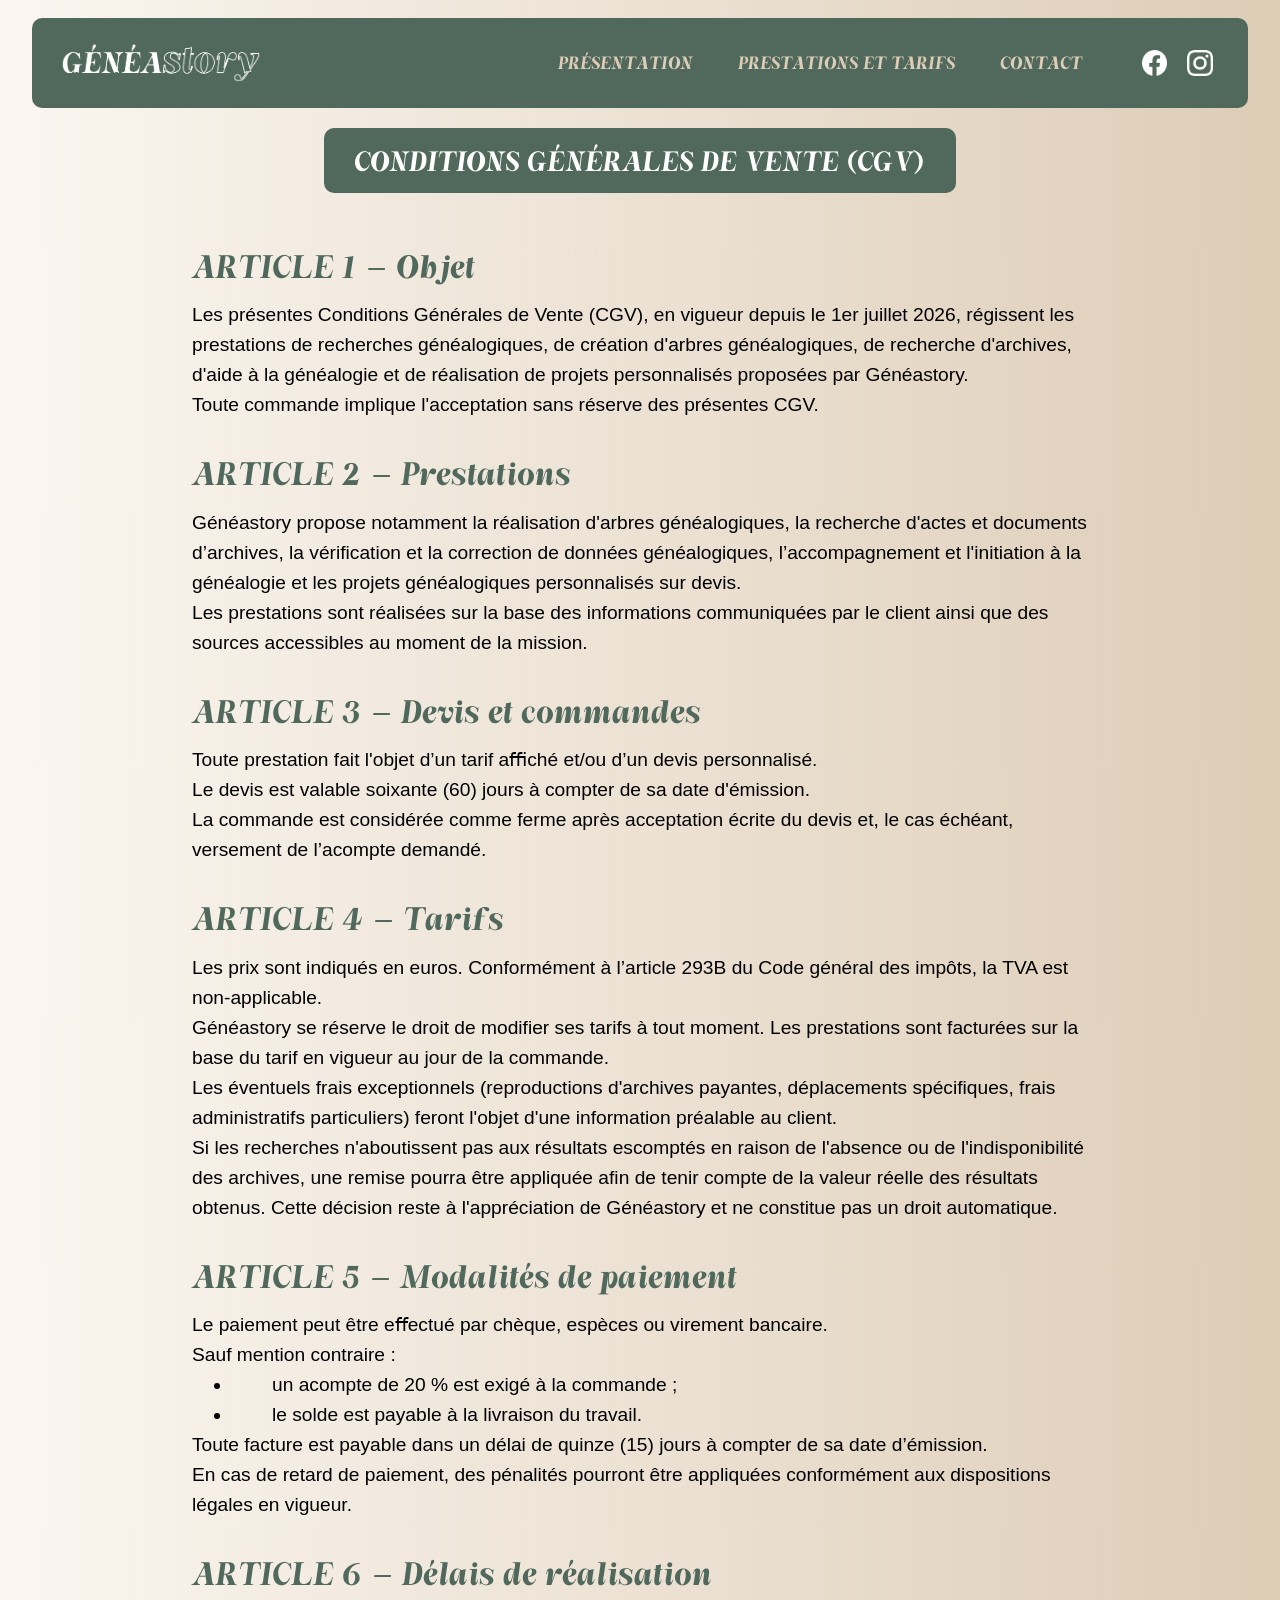
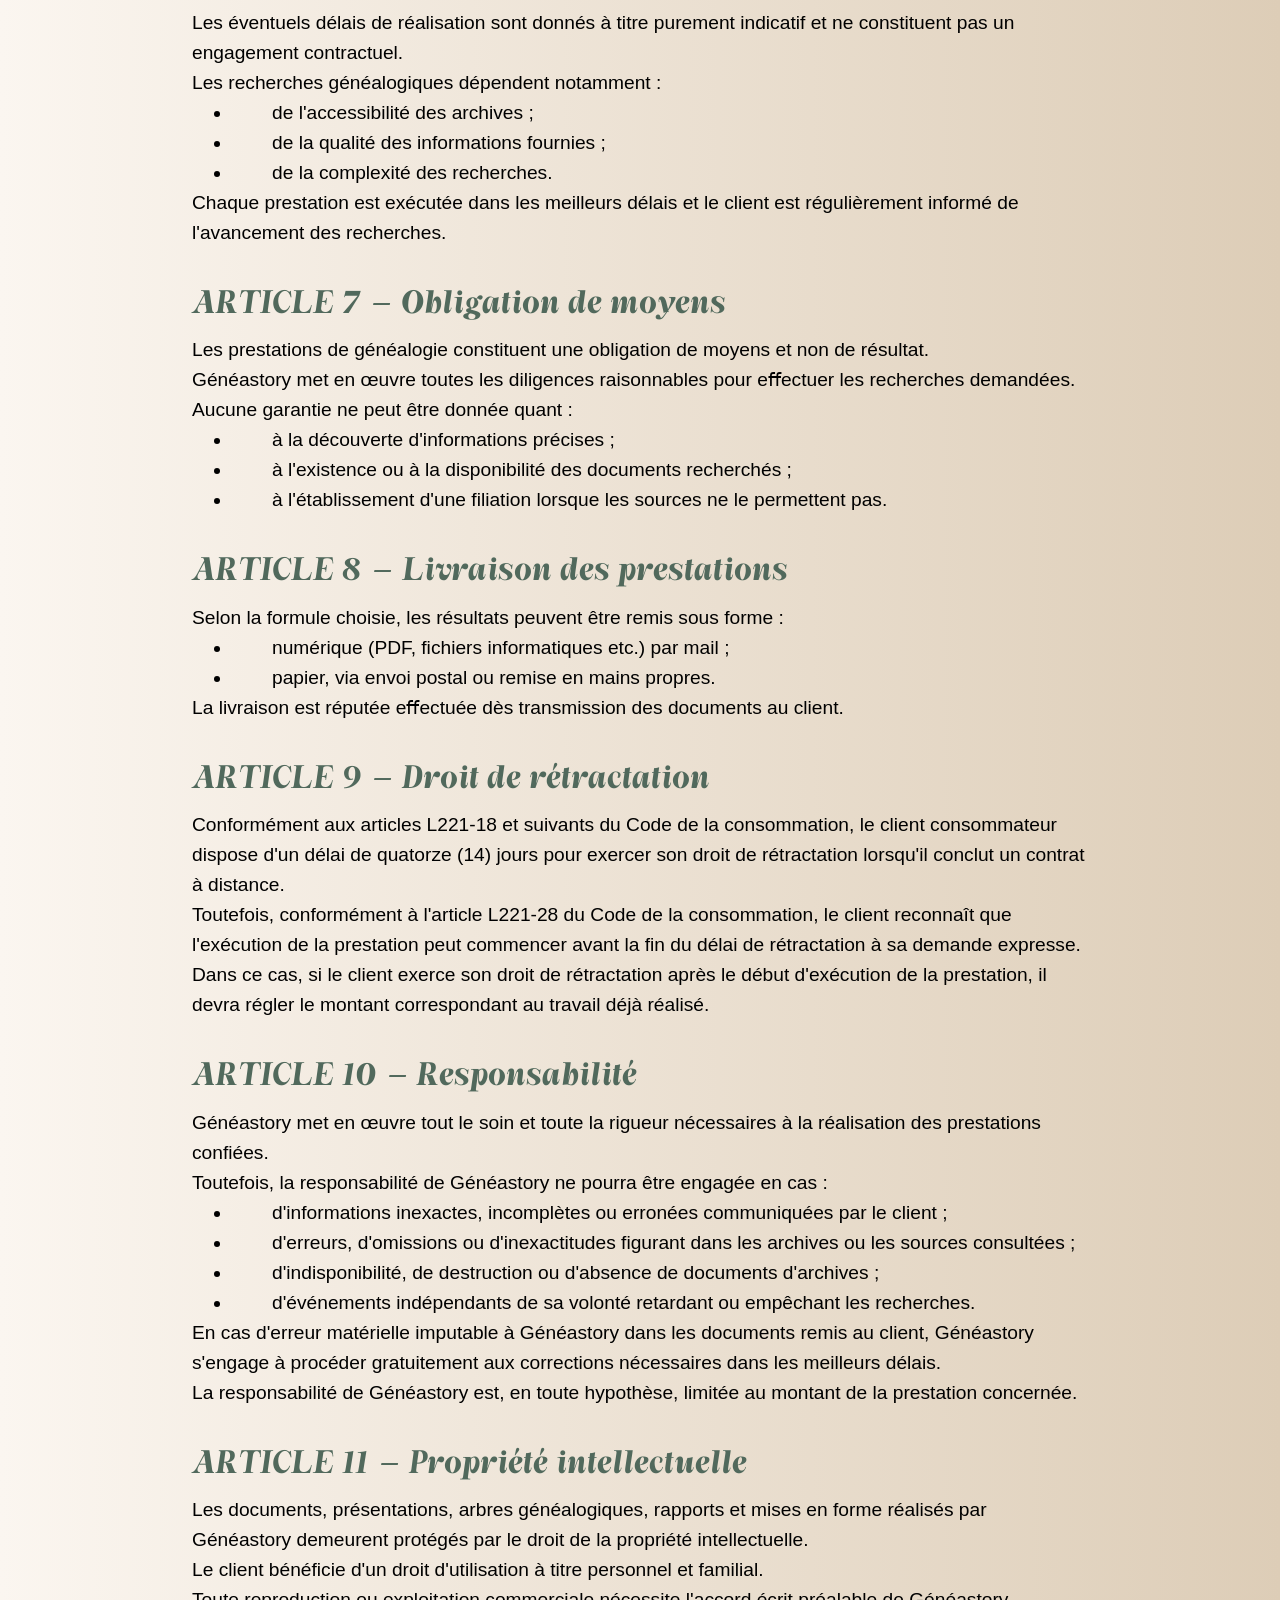
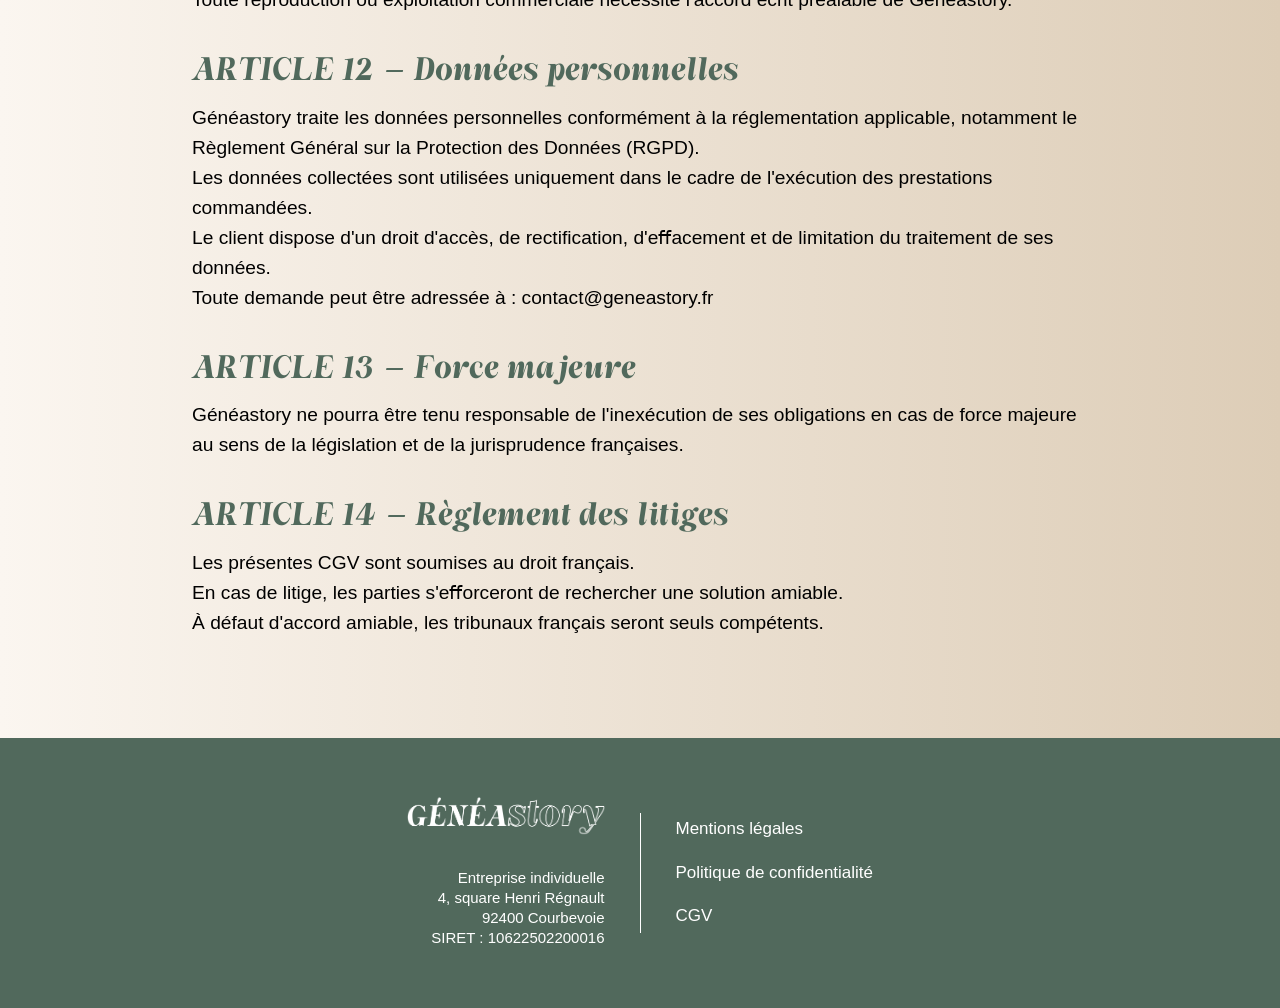
<file: cgv.html>
<!---------------------------------------
    © Arnaud Aublet, Guillaume Pannetier
    ---------------------------------------->

<!DOCTYPE html>
<html lang="fr">
<head>
    <meta charset="UTF-8" />
    <meta name="viewport" content="width=device-width, initial-scale=1.0"/>
    <title>Conditions générales de vente</title>
    <meta name="format-detection" content="telephone=no">
    <link rel="icon" type="image/png" href="photos-site/logo-carre-geneastory.png">
    <!-- FEUILLE DE STYLE CSS -->
    <link href="css.css" rel="stylesheet">
</head>

<body>
    <header>
        <div id="nav-barre">
            <a href="index.html" class="lien-logo"><img alt="logo" class="logo" src="photos-site/logo-geneastory.png"></a>
            <nav class="nav">
                <a href="index.html#presentation" class="bouton" id="bouton-pres">présentation</a>
                <a href="index.html#tarifs" class="bouton" id="bouton-tarifs">prestations et tarifs</a>
                <a href="index.html#contact" class="bouton" id="bouton-contact">contact</a>
                <div id="reseaux">
                    <a href="https://www.facebook.com/geneastory" target="_blank"><img alt="facebook" class="logos-reseaux" id="logo-fb" src="photos-site/logo-fb-geneastory.png"></a>
                    <a href="https://www.instagram.com/geneastory_" target="_blank"><img alt="instagram" class="logos-reseaux" id="logo-insta" src="photos-site/logo-insta-geneastory.png"></a>
                </div>
            </nav>
        </div>
        <button class="hamburger" type="button" aria-label="Toggle navigation" aria-expanded="false">
                <span></span>
                <span></span>
                <span></span>
        </button>
    </header>

    <main>

            <section id="cgv">
            <h1 class="titre-section">Conditions générales de vente (CGV)</h1>
            <h2 class="sous-titre"><span class="categories-mentions">ARTICLE 1<span class="pas-skene"> – </span>Objet</span></h2>
            <p class="texte-mentions">
                Les présentes Conditions Générales de Vente (CGV), en vigueur depuis le 1er juillet 2026, régissent les
                prestations de recherches généalogiques, de création d'arbres généalogiques, de recherche d'archives,
                d'aide à la généalogie et de réalisation de projets personnalisés proposées par Généastory. <br>
                Toute commande implique l'acceptation sans réserve des présentes CGV.
            </p>
            <h2 class="sous-titre"><span class="categories-mentions">ARTICLE 2<span class="pas-skene"> – </span>Prestations</span></h2>
            <p class="texte-mentions">
                Généastory propose notamment la réalisation d'arbres généalogiques, la recherche d'actes et documents
                d’archives, la vérification et la correction de données généalogiques, l’accompagnement et l'initiation à la
                généalogie et les projets généalogiques personnalisés sur devis. <br>
                Les prestations sont réalisées sur la base des informations communiquées par le client ainsi que des
                sources accessibles au moment de la mission.
            </p>
            <h2 class="sous-titre"><span class="categories-mentions">ARTICLE 3<span class="pas-skene"> – </span>Devis et commandes</span></h2>
            <p class="texte-mentions">
                Toute prestation fait l'objet d’un tarif aﬃché et/ou d’un devis personnalisé. <br>
                Le devis est valable soixante (60) jours à compter de sa date d'émission. <br>
                La commande est considérée comme ferme après acceptation écrite du devis et, le cas échéant,
                versement de l’acompte demandé.
            </p>
            <h2 class="sous-titre"><span class="categories-mentions">ARTICLE 4<span class="pas-skene"> – </span>Tarifs</span></h2>
            <p class="texte-mentions">
                Les prix sont indiqués en euros. Conformément à l’article 293B du Code général des impôts, la TVA est
                non-applicable. <br>
                Généastory se réserve le droit de modifier ses tarifs à tout moment. Les prestations sont facturées sur la
                base du tarif en vigueur au jour de la commande. <br>
                Les éventuels frais exceptionnels (reproductions d'archives payantes, déplacements spécifiques, frais
                administratifs particuliers) feront l'objet d'une information préalable au client. <br>
                Si les recherches n'aboutissent pas aux résultats escomptés en raison de l'absence ou de l'indisponibilité
                des archives, une remise pourra être appliquée afin de tenir compte de la valeur réelle des résultats
                obtenus. Cette décision reste à l'appréciation de Généastory et ne constitue pas un droit automatique.
            </p>
            <h2 class="sous-titre"><span class="categories-mentions">ARTICLE 5<span class="pas-skene"> – </span>Modalités de paiement</span></h2>
            <p class="texte-mentions">
                Le paiement peut être eﬀectué par chèque, espèces ou virement bancaire. <br>
                Sauf mention contraire :
            </p>
            <ul>
                <li class="li-mentions">un acompte de 20 % est exigé à la commande ;</li>
                <li class="li-mentions">le solde est payable à la livraison du travail.</li>
            </ul>
            <p class="texte-mentions">
                Toute facture est payable dans un délai de quinze (15) jours à compter de sa date d’émission. <br>
                En cas de retard de paiement, des pénalités pourront être appliquées conformément aux dispositions
                légales en vigueur.
            </p>
            <h2 class="sous-titre"><span class="categories-mentions">ARTICLE 6<span class="pas-skene"> – </span>Délais de réalisation</span></h2>
            <p class="texte-mentions">
                Les éventuels délais de réalisation sont donnés à titre purement indicatif et ne constituent pas un
                engagement contractuel. <br>
                Les recherches généalogiques dépendent notamment :
            </p>
            <ul>
                <li class="li-mentions">de l'accessibilité des archives ;</li>
                <li class="li-mentions">de la qualité des informations fournies ;</li>
                <li class="li-mentions">de la complexité des recherches.</li>
            </ul>
            <p class="texte-mentions">
                Chaque prestation est exécutée dans les meilleurs délais et le client est régulièrement informé de
                l'avancement des recherches.
            </p>
            <h2 class="sous-titre"><span class="categories-mentions">ARTICLE 7<span class="pas-skene"> – </span>Obligation de moyens</span></h2>
            <p class="texte-mentions">
                Les prestations de généalogie constituent une obligation de moyens et non de résultat. <br>
                Généastory met en œuvre toutes les diligences raisonnables pour eﬀectuer les recherches demandées. <br>
                Aucune garantie ne peut être donnée quant :
            </p>
            <ul>
                <li class="li-mentions">à la découverte d'informations précises ;</li>
                <li class="li-mentions">à l'existence ou à la disponibilité des documents recherchés ;</li>
                <li class="li-mentions">à l'établissement d'une filiation lorsque les sources ne le permettent pas.</li>
            </ul>
            <h2 class="sous-titre"><span class="categories-mentions">ARTICLE 8<span class="pas-skene"> – </span>Livraison des prestations</span></h2>
            <p class="texte-mentions">
                Selon la formule choisie, les résultats peuvent être remis sous forme :
            </p>
            <ul>
                <li class="li-mentions">numérique (PDF, fichiers informatiques etc.) par mail ;</li>
                <li class="li-mentions">papier, via envoi postal ou remise en mains propres.</li>
            </ul>
            <p class="texte-mentions">
                La livraison est réputée eﬀectuée dès transmission des documents au client.
            </p>
            <h2 class="sous-titre"><span class="categories-mentions">ARTICLE 9<span class="pas-skene"> – </span>Droit de rétractation</span></h2>
            <p class="texte-mentions">
                Conformément aux articles L221-18 et suivants du Code de la consommation, le client consommateur
                dispose d'un délai de quatorze (14) jours pour exercer son droit de rétractation lorsqu'il conclut un contrat à
                distance. <br>
                Toutefois, conformément à l'article L221-28 du Code de la consommation, le client reconnaît que
                l'exécution de la prestation peut commencer avant la fin du délai de rétractation à sa demande expresse. <br>
                Dans ce cas, si le client exerce son droit de rétractation après le début d'exécution de la prestation, il devra
                régler le montant correspondant au travail déjà réalisé.
            </p>
            <h2 class="sous-titre"><span class="categories-mentions">ARTICLE 10<span class="pas-skene"> – </span>Responsabilité</span></h2>
            <p class="texte-mentions">
                Généastory met en œuvre tout le soin et toute la rigueur nécessaires à la réalisation des prestations
                confiées. <br>
                Toutefois, la responsabilité de Généastory ne pourra être engagée en cas :
            </p>
            <ul>
                <li class="li-mentions">d'informations inexactes, incomplètes ou erronées communiquées par le client ;</li>
                <li class="li-mentions">d'erreurs, d'omissions ou d'inexactitudes figurant dans les archives ou les sources consultées ;</li>
                <li class="li-mentions">d'indisponibilité, de destruction ou d'absence de documents d'archives ;</li>
                <li class="li-mentions">d'événements indépendants de sa volonté retardant ou empêchant les recherches.</li>
            </ul>
            <p class="texte-mentions">
                En cas d'erreur matérielle imputable à Généastory dans les documents remis au client, Généastory
                s'engage à procéder gratuitement aux corrections nécessaires dans les meilleurs délais. <br>
                La responsabilité de Généastory est, en toute hypothèse, limitée au montant de la prestation concernée.
            </p>
            <h2 class="sous-titre"><span class="categories-mentions">ARTICLE 11<span class="pas-skene"> – </span>Propriété intellectuelle</span></h2>
            <p class="texte-mentions">
                Les documents, présentations, arbres généalogiques, rapports et mises en forme réalisés par Généastory
                demeurent protégés par le droit de la propriété intellectuelle. <br>
                Le client bénéficie d'un droit d'utilisation à titre personnel et familial. <br>
                Toute reproduction ou exploitation commerciale nécessite l'accord écrit préalable de Généastory.
            </p>
            <h2 class="sous-titre"><span class="categories-mentions">ARTICLE 12<span class="pas-skene"> – </span>Données personnelles</span></h2>
            <p class="texte-mentions">
                Généastory traite les données personnelles conformément à la réglementation applicable, notamment le
                Règlement Général sur la Protection des Données (RGPD). <br>
                Les données collectées sont utilisées uniquement dans le cadre de l'exécution des prestations
                commandées. <br>
                Le client dispose d'un droit d'accès, de rectification, d'eﬀacement et de limitation du traitement de ses
                données. <br>
                Toute demande peut être adressée à : contact@geneastory.fr
            </p>
            <h2 class="sous-titre"><span class="categories-mentions">ARTICLE 13<span class="pas-skene"> – </span>Force majeure</span></h2>
            <p class="texte-mentions">
                Généastory ne pourra être tenu responsable de l'inexécution de ses obligations en cas de force majeure au
                sens de la législation et de la jurisprudence françaises.
            </p>
            <h2 class="sous-titre"><span class="categories-mentions">ARTICLE 14<span class="pas-skene"> – </span>Règlement des litiges</span></h2>
            <p class="texte-mentions">
                Les présentes CGV sont soumises au droit français. <br>
                En cas de litige, les parties s'eﬀorceront de rechercher une solution amiable. <br>
                À défaut d'accord amiable, les tribunaux français seront seuls compétents.
            </p>

        </section>

    </main>

        <footer class="marge">
        <div id="bottom">
            <div class="gauche">
                <a href="index.html" class="lien-logo"><img alt="logo" class="logo" src="photos-site/logo-geneastory.png"></a>
                <p id="adresse">
                    Entreprise individuelle <br>
                    4, square Henri Régnault <br>
                    92400 Courbevoie <br>
                    SIRET : 10622502200016
                </p>
            </div>
            <div class="separateur"></div>
            <div class="droite">
                <a href="mentions-legales.html" class="lien-header">Mentions légales</a>
                <a href="politique-confidentialite.html" class="lien-header">Politique de confidentialité</a>
                <a href="cgv.html" class="lien-header">CGV</a>
            </div>
        </div>
    </footer>

    <script src="js-bis.js"></script>

</body>
</html>
</file>
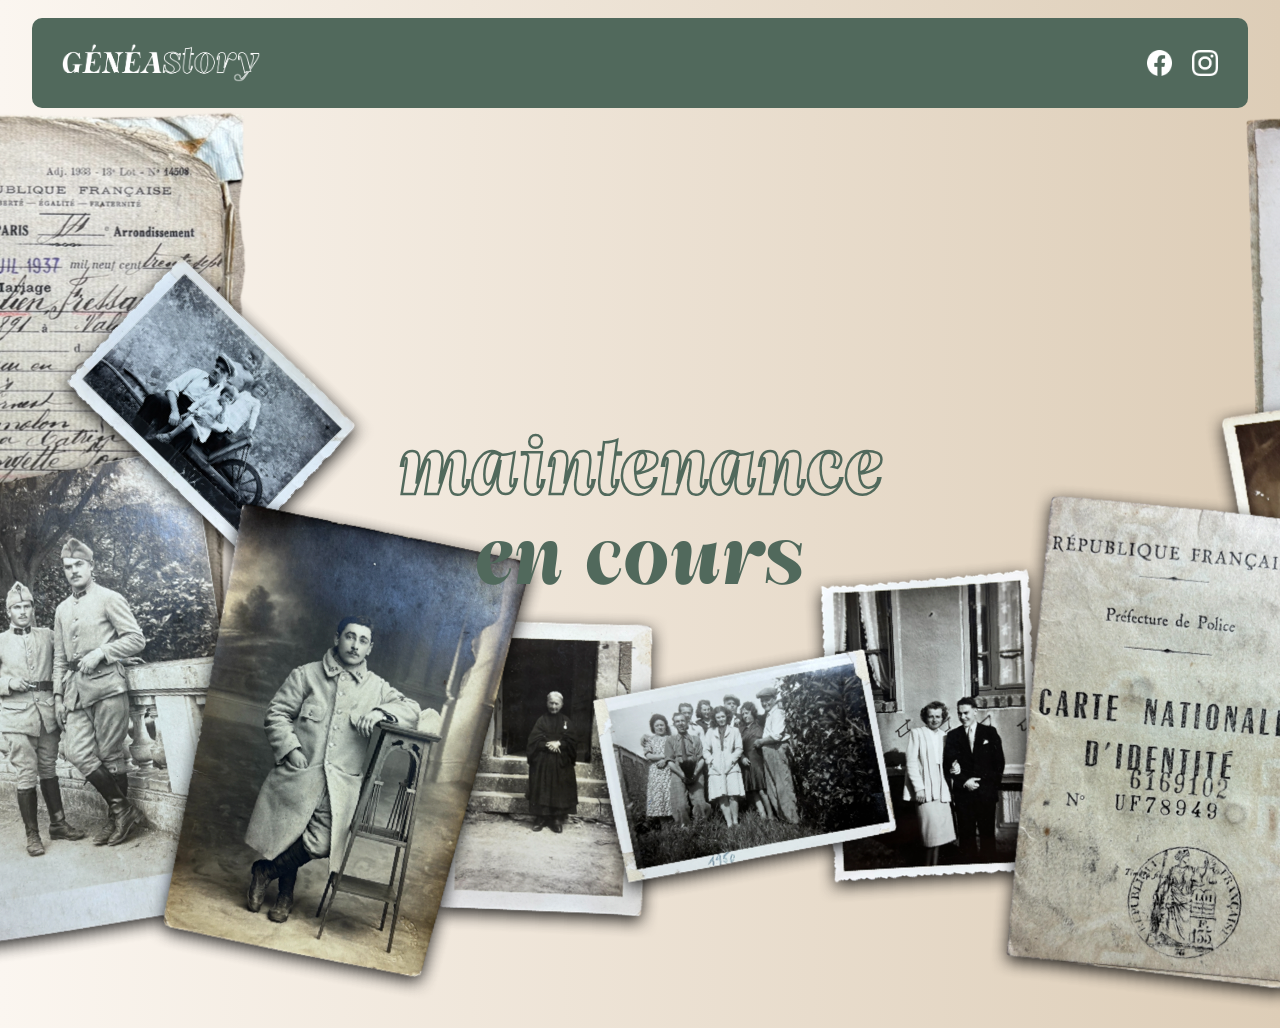
<file: maintenance.html>
<!---------------------------------------
    © Arnaud Aublet, Guillaume Pannetier
    ---------------------------------------->

<!DOCTYPE html>
<html lang="fr">
<head>
    <meta charset="UTF-8" />
    <meta name="viewport" content="width=device-width, initial-scale=1.0"/>
    <title>Maintenance</title>
    <link rel="icon" type="image/png" href="photos-site/logo-carre-geneastory.png">
    <!-- FEUILLE DE STYLE CSS -->
    <link href="css.css" rel="stylesheet">
</head>

<body>
    <header>
        <div id="nav-barre">
            <a href="#" class="lien-logo"><img alt="logo" class="logo" src="photos-site/logo-geneastory.png"></a>
            <div id="reseaux">
                <a href="https://www.facebook.com/geneastory" target="_blank"><img alt="facebook" class="logos-reseaux" id="logo-fb" src="photos-site/logo-fb-geneastory.png"></a>
                <a href="https://www.instagram.com/geneastory_" target="_blank"><img alt="instagram" class="logos-reseaux" id="logo-insta" src="photos-site/logo-insta-geneastory.png"></a>
            </div>
        </div>
    </header>

    <main>
        <section id="home">
            <h1 id="titre-site">
                <span class="texte-transparent">maintenance</span><br>
                <span>en cours</span>
            </h1>
            <img src="photos-site/ensemble-photos.png" alt="archive" id="archive">
        </section>
    </main>
</body>
</file>
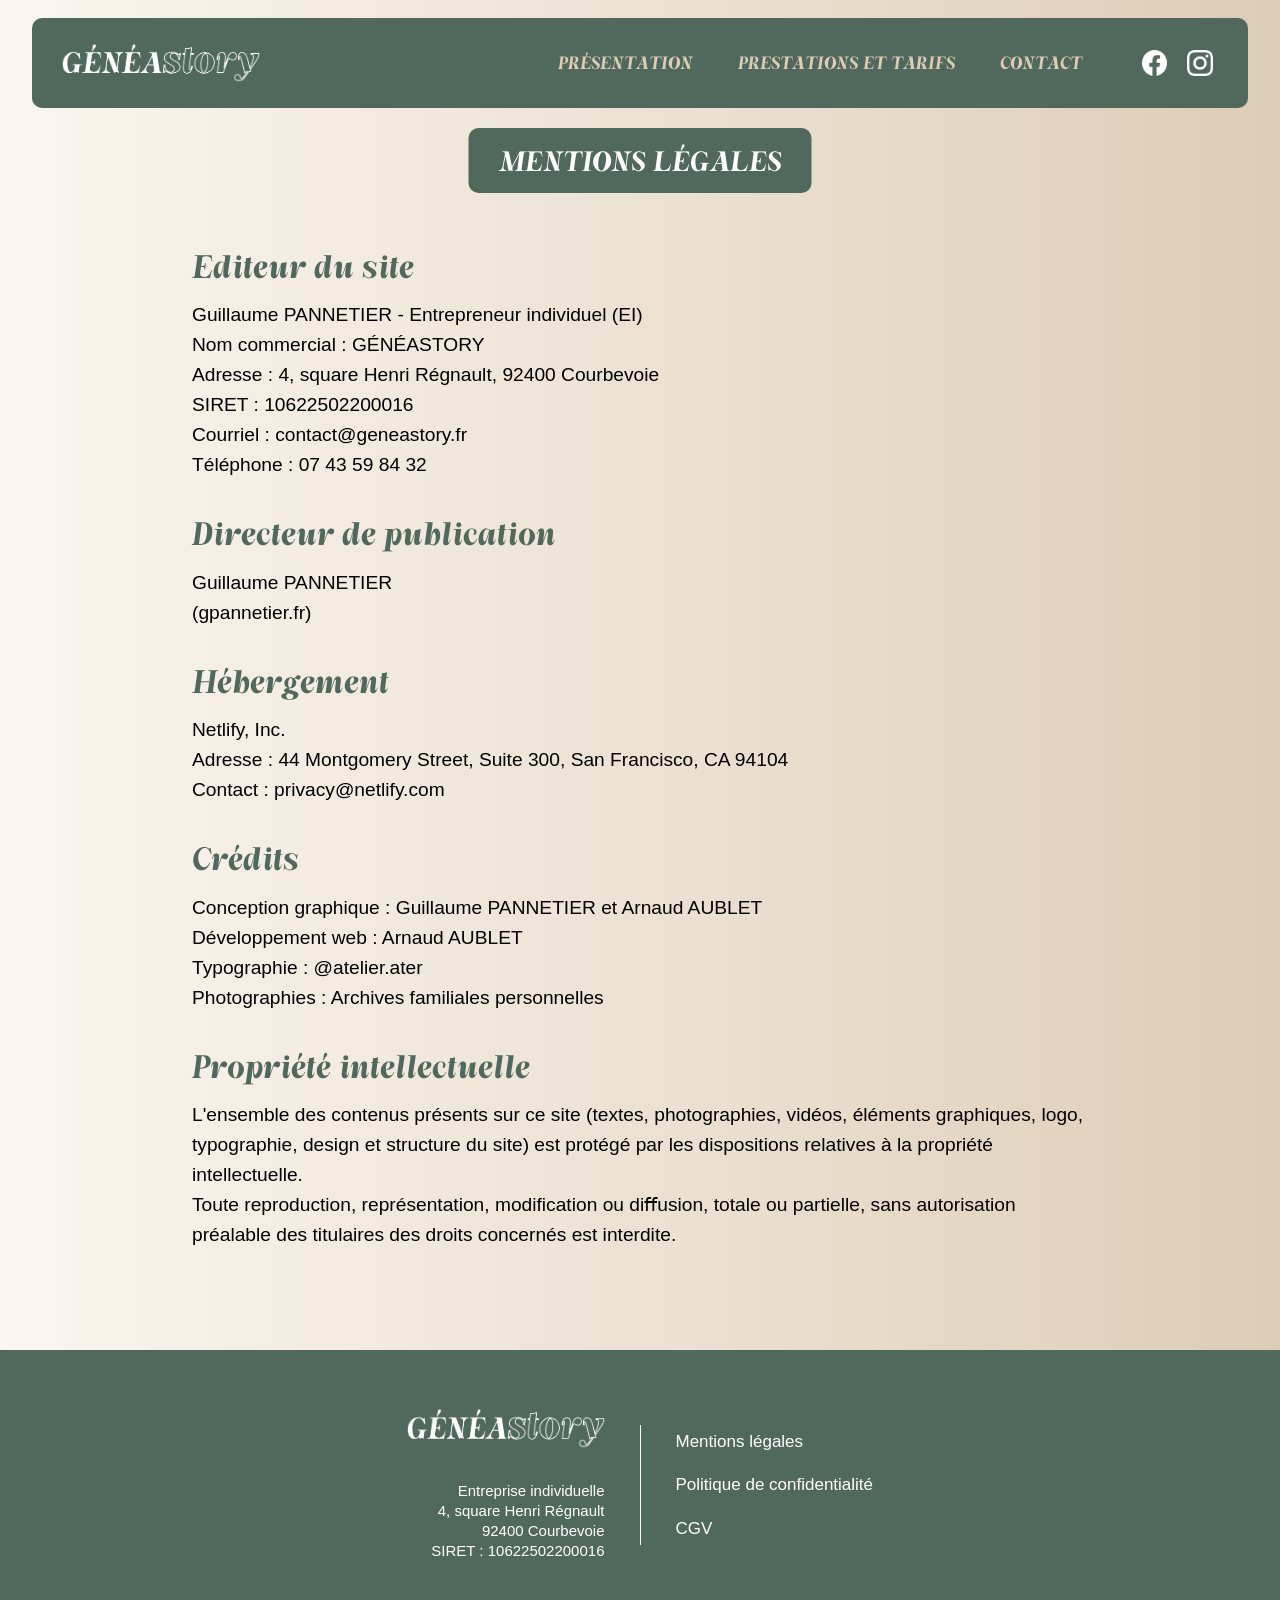
<file: mentions-legales.html>
<!---------------------------------------
    © Arnaud Aublet, Guillaume Pannetier
    ---------------------------------------->

<!DOCTYPE html>
<html lang="fr">
<head>
    <meta charset="UTF-8" />
    <meta name="viewport" content="width=device-width, initial-scale=1.0"/>
    <title>Mentions Légales</title>
    <meta name="format-detection" content="telephone=no">
    <link rel="icon" type="image/png" href="photos-site/logo-carre-geneastory.png">
    <!-- FEUILLE DE STYLE CSS -->
    <link href="css.css" rel="stylesheet">
</head>

<body>
    <header>
        <div id="nav-barre">
            <a href="index.html" class="lien-logo"><img alt="logo" class="logo" src="photos-site/logo-geneastory.png"></a>
            <nav class="nav">
                <a href="index.html#presentation" class="bouton" id="bouton-pres">présentation</a>
                <a href="index.html#tarifs" class="bouton" id="bouton-tarifs">prestations et tarifs</a>
                <a href="index.html#contact" class="bouton" id="bouton-contact">contact</a>
                <div id="reseaux">
                    <a href="https://www.facebook.com/geneastory" target="_blank"><img alt="facebook" class="logos-reseaux" id="logo-fb" src="photos-site/logo-fb-geneastory.png"></a>
                    <a href="https://www.instagram.com/geneastory_" target="_blank"><img alt="instagram" class="logos-reseaux" id="logo-insta" src="photos-site/logo-insta-geneastory.png"></a>
                </div>
            </nav>
        </div>
        <button class="hamburger" type="button" aria-label="Toggle navigation" aria-expanded="false">
                <span></span>
                <span></span>
                <span></span>
        </button>
    </header>

    <main>

        <section id="mentions">
            <h1 class="titre-section">Mentions Légales</h1>
            <h2 class="sous-titre"><span class="categories-mentions">Editeur du site</span></h2>
            <p class="texte-mentions">
                <span class="meme-ligne">Guillaume PANNETIER - Entrepreneur individuel (EI)</span><br>
                Nom commercial : GÉNÉASTORY<br>
                Adresse : <span class="meme-ligne">4, square Henri Régnault, </span>
                <span class="meme-ligne">92400 Courbevoie</span><br>
                SIRET : 10622502200016<br>
                Courriel : contact@geneastory.fr<br>
                Téléphone : <span class="meme-ligne">07 43 59 84 32</span>
            </p>
            <h2 class="sous-titre"><span class="categories-mentions">Directeur de publication</span></h2>
            <p class="texte-mentions">
                Guillaume PANNETIER<br>
                (<a href="https://gpannetier.fr" target="_blank">gpannetier.fr</a>)
            </p>
            <h2 class="sous-titre"><span class="categories-mentions">Hébergement</span></h2>
            <p class="texte-mentions">
                Netlify, Inc.<br>
                Adresse : <span class="meme-ligne">44 Montgomery Street, Suite 300, </span>
                <span class="meme-ligne">San Francisco, CA 94104</span><br>
                Contact : privacy@netlify.com
            </p>
            <h2 class="sous-titre"><span class="categories-mentions">Crédits</span></h2>
            <p class="texte-mentions">
                Conception graphique : <span class="meme-ligne">Guillaume PANNETIER et Arnaud AUBLET</span><br>
                Développement web : Arnaud AUBLET<br>
                Typographie : @atelier.ater<br>
                Photographies : <span class="meme-ligne">Archives familiales personnelles</span>
            </p>
            <h2 class="sous-titre"><span class="categories-mentions">Propriété intellectuelle</span></h2>
            <p class="texte-mentions">
                L'ensemble des contenus présents sur ce site (textes, photographies, vidéos, éléments graphiques, logo,
                typographie, design et structure du site) est protégé par les dispositions relatives à la propriété
                intellectuelle.<br>
                Toute reproduction, représentation, modification ou diﬀusion, totale ou partielle, sans autorisation préalable
                des titulaires des droits concernés est interdite.
            </p>
            </section>

    </main>

        <footer class="marge">
        <div id="bottom">
            <div class="gauche">
                <a href="index.html" class="lien-logo"><img alt="logo" class="logo" src="photos-site/logo-geneastory.png"></a>
                <p id="adresse">
                    Entreprise individuelle <br>
                    4, square Henri Régnault <br>
                    92400 Courbevoie <br>
                    SIRET : 10622502200016
                </p>
            </div>
            <div class="separateur"></div>
            <div class="droite">
                <a href="mentions-legales.html" class="lien-header">Mentions légales</a>
                <a href="politique-confidentialite.html" class="lien-header">Politique de confidentialité</a>
                <a href="cgv.html" class="lien-header">CGV</a>
            </div>
        </div>
    </footer>

    <script src="js-bis.js"></script>

</body>
</html>
</file>
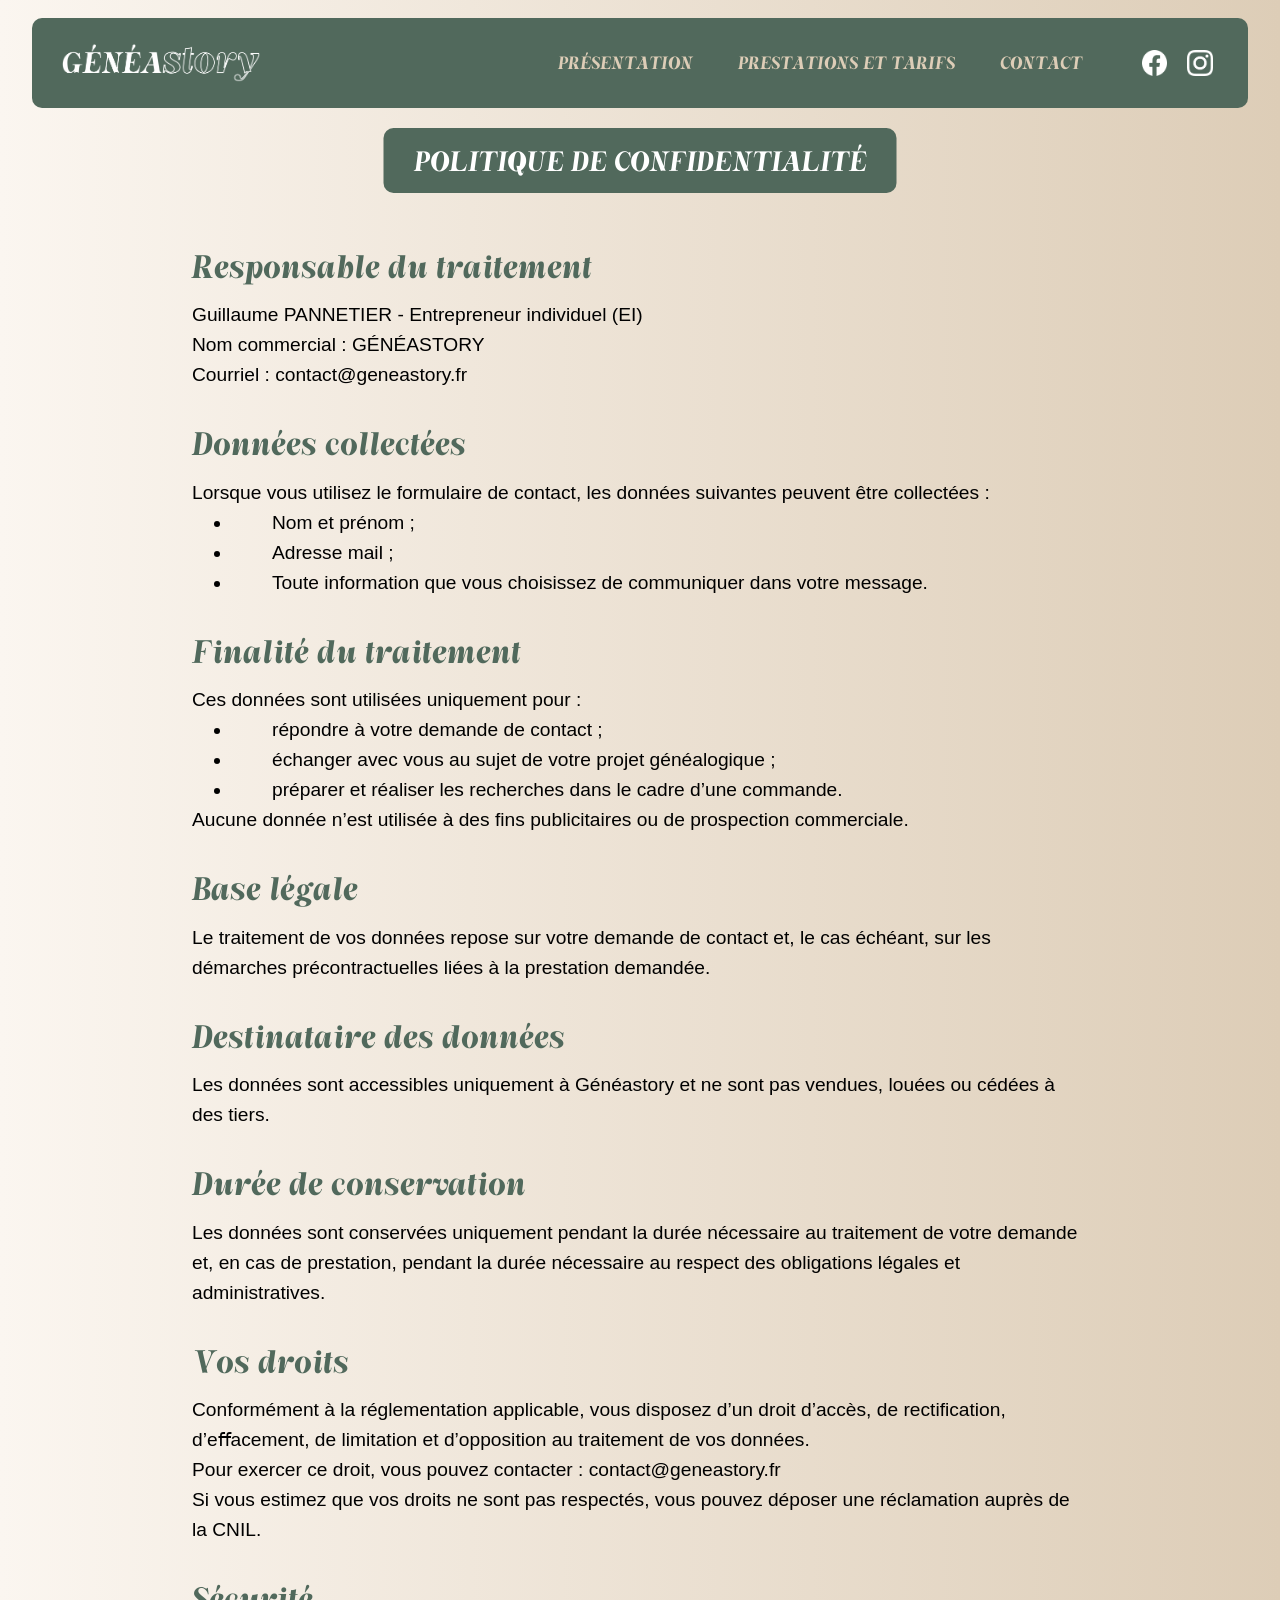
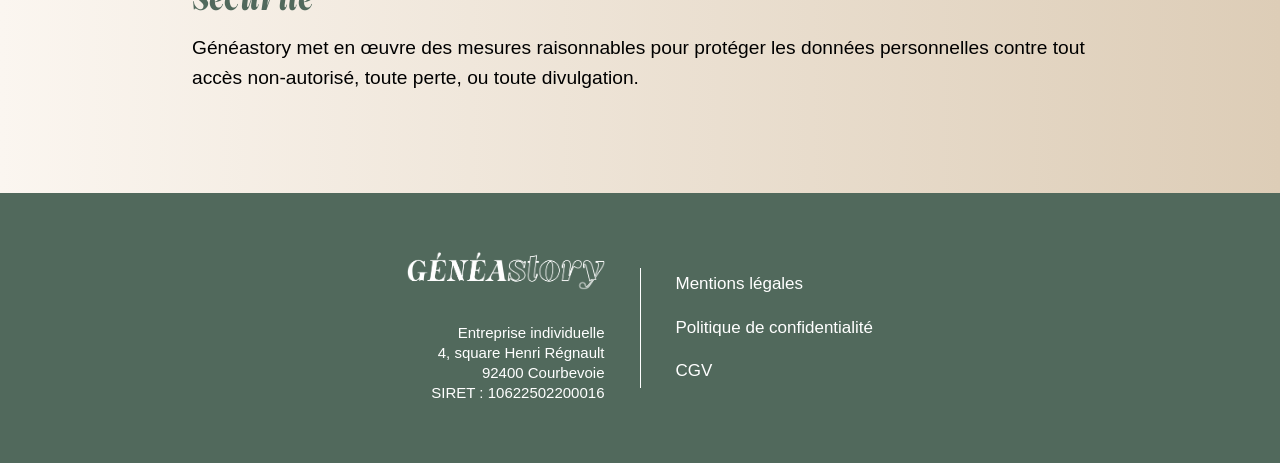
<file: politique-confidentialite.html>
<!---------------------------------------
    © Arnaud Aublet, Guillaume Pannetier
    ---------------------------------------->

<!DOCTYPE html>
<html lang="fr">
<head>
    <meta charset="UTF-8" />
    <meta name="viewport" content="width=device-width, initial-scale=1.0"/>
    <title>Politique de confidentialité</title>
    <meta name="format-detection" content="telephone=no">
    <link rel="icon" type="image/png" href="photos-site/logo-carre-geneastory.png">
    <!-- FEUILLE DE STYLE CSS -->
    <link href="css.css" rel="stylesheet">
</head>

<body>
    <header>
        <div id="nav-barre">
            <a href="index.html" class="lien-logo"><img alt="logo" class="logo" src="photos-site/logo-geneastory.png"></a>
            <nav class="nav">
                <a href="index.html#presentation" class="bouton" id="bouton-pres">présentation</a>
                <a href="index.html#tarifs" class="bouton" id="bouton-tarifs">prestations et tarifs</a>
                <a href="index.html#contact" class="bouton" id="bouton-contact">contact</a>
                <div id="reseaux">
                    <a href="https://www.facebook.com/geneastory" target="_blank"><img alt="facebook" class="logos-reseaux" id="logo-fb" src="photos-site/logo-fb-geneastory.png"></a>
                    <a href="https://www.instagram.com/geneastory_" target="_blank"><img alt="instagram" class="logos-reseaux" id="logo-insta" src="photos-site/logo-insta-geneastory.png"></a>
                </div>
            </nav>
        </div>
        <button class="hamburger" type="button" aria-label="Toggle navigation" aria-expanded="false">
                <span></span>
                <span></span>
                <span></span>
        </button>
    </header>

    <main>

            <section id="pc">
            <h1 class="titre-section">Politique de confidentialité</h1>
            <h2 class="sous-titre"><span class="categories-mentions">Responsable du traitement</span></h2>
            <p class="texte-mentions">
                <span class="meme-ligne">Guillaume PANNETIER - Entrepreneur individuel (EI)</span> <br>
                Nom commercial : GÉNÉASTORY <br>
                Courriel : contact@geneastory.fr
            </p>
            <h2 class="sous-titre"><span class="categories-mentions">Données collectées</span></h2>
            <p class="texte-mentions">
                Lorsque vous utilisez le formulaire de contact, les données suivantes peuvent être collectées : <br>
            </p>
            <ul>
                <li class="li-mentions">Nom et prénom ;</li>
                <li class="li-mentions">Adresse mail ;</li>
                <li class="li-mentions">Toute information que vous choisissez de communiquer dans votre message.</li>
            </ul>
            <h2 class="sous-titre"><span class="categories-mentions">Finalité du traitement</span></h2>
            <p class="texte-mentions">
                Ces données sont utilisées uniquement pour : <br>
            </p>
            <ul>
                <li class="li-mentions">répondre à votre demande de contact ;</li>
                <li class="li-mentions">échanger avec vous au sujet de votre projet généalogique ;</li>
                <li class="li-mentions">préparer et réaliser les recherches dans le cadre d’une commande.</li>
            </ul>
            <p class="texte-mentions">
                Aucune donnée n’est utilisée à des fins publicitaires ou de prospection commerciale.
            </p>
            <h2 class="sous-titre"><span class="categories-mentions">Base légale</span></h2>
            <p class="texte-mentions">
                Le traitement de vos données repose sur votre demande de contact et, le cas échéant, sur les démarches
                précontractuelles liées à la prestation demandée.
            </p>
            <h2 class="sous-titre"><span class="categories-mentions">Destinataire des données</span></h2>
            <p class="texte-mentions">
                Les données sont accessibles uniquement à Généastory et ne sont pas vendues, louées ou cédées à des
                tiers.
            </p>
            <h2 class="sous-titre"><span class="categories-mentions">Durée de conservation</span></h2>
            <p class="texte-mentions">
                Les données sont conservées uniquement pendant la durée nécessaire au traitement de votre demande et,
                en cas de prestation, pendant la durée nécessaire au respect des obligations légales et administratives.
            </p>
            <h2 class="sous-titre"><span class="categories-mentions">Vos droits</span></h2>
            <p class="texte-mentions">
                Conformément à la réglementation applicable, vous disposez d’un droit d’accès, de rectification,
                d’eﬀacement, de limitation et d’opposition au traitement de vos données. <br>
                Pour exercer ce droit, vous pouvez contacter : contact@geneastory.fr <br>
                Si vous estimez que vos droits ne sont pas respectés, vous pouvez déposer une réclamation auprès de la
                CNIL.
            </p>
            <h2 class="sous-titre"><span class="categories-mentions">Sécurité</span></h2>
            <p class="texte-mentions">
                Généastory met en œuvre des mesures raisonnables pour protéger les données personnelles contre tout
                accès non-autorisé, toute perte, ou toute divulgation.
            </p>
            </section>

    </main>

        <footer class="marge">
        <div id="bottom">
            <div class="gauche">
                <a href="index.html" class="lien-logo"><img alt="logo" class="logo" src="photos-site/logo-geneastory.png"></a>
                <p id="adresse">
                    Entreprise individuelle <br>
                    4, square Henri Régnault <br>
                    92400 Courbevoie <br>
                    SIRET : 10622502200016
                </p>
            </div>
            <div class="separateur"></div>
            <div class="droite">
                <a href="mentions-legales.html" class="lien-header">Mentions légales</a>
                <a href="politique-confidentialite.html" class="lien-header">Politique de confidentialité</a>
                <a href="cgv.html" class="lien-header">CGV</a>
            </div>
        </div>
    </footer>

    <script src="js-bis.js"></script>

</body>
</html>
</file>
<file: css.css>
/*
    =========================================
    © Arnaud Aublet, Guillaume Pannetier
    =========================================
*/

@font-face {
    font-family : Skene;
    src: url(fonts/skene-italic-Regular.ttf);
}

* {
    margin: 0;
    padding: 0;
    box-sizing: border-box;
    font-family: "Roboto", sans-serif;
}

body {
    overflow-x: clip;
    background: 
        linear-gradient(to right, 
                        rgb(251, 246, 240), 
                        rgb(221, 205, 183));
}

html {
    overscroll-behavior-y: none;
    overscroll-behavior-x: none;
    overflow-x: clip;
    background: linear-gradient(to right, 
                        rgb(251, 246, 240), 
                        rgb(221, 205, 183));
    scrollbar-width: none; /* Firefox */
}

html::-webkit-scrollbar {
    display: none; /* Chrome, Edge, Safari */
}

@media screen and (max-width: 550px) {
    html {
        background: #51695C;
    }
}

/*
========================================
                  Menu
========================================
*/

header {
    display: flex;
    justify-content: center;
    align-items: center;
    position: sticky;
    top: 0;
    margin-top: clamp(10px, 2vh, 20px);
    z-index: 1000;
}

#nav-barre {
    display: flex;
    align-items: center;
    background: #51695C;
    width: 95%;
    height: clamp(50px, 10vh, 100px);
    max-height: 10vw;
    border-radius: 10px;
}

.lien-logo {
    margin-right: auto;
    margin-left: clamp(15px, 5vw, 30px);
}

.logo {
    display: flex;
    height: clamp(30px, 3vw, 60px);
    width: auto; 
    filter: brightness(0) invert(1);
    align-items: center;
    transition: all 0.3s ease;
}

nav {
    display: flex;
    justify-content: center;
    align-items: center;
    padding: 5px;
    gap: clamp(10px, 3.5vw, 100px);
    text-transform: uppercase;
    line-height: 1;
}

.bouton {
    margin-top: clamp(1.25px, 0.143vw, 2.5px);
    font-family: Skene;
    text-decoration: none;
    color: #ddcdb7;
    font-size: clamp(17.5px, 1.3vw, 27.5px);
    white-space: nowrap;
    transition: transform 0.3 ease; 
}

.bouton:hover, .bouton.PageActive {
    margin-top: none;
    color: white;
    text-transform: lowercase;
    font-size: clamp(21.5px, 1.6vw, 33.85px);
}

#bouton-pres:hover, .PageActive#bouton-pres {
    padding: 0 clamp(4.9px, 0.37vw, 7.83px);
}

#bouton-tarifs:hover, .PageActive#bouton-tarifs {
    padding: 0 clamp(9.2px, 0.67vw, 14.17px);
}

#bouton-contact:hover, .PageActive#bouton-contact {
    padding: 0 clamp(6.26px, 0.465vw, 9.84px);
}

#reseaux {
    display: flex;
    justify-content: center;
    align-items: center;
    gap: clamp(10px, 3vw, 20px);
    margin-left: clamp(10px, 5vw, 15px);
    margin-right: clamp(15px, 5vw, 30px);
}

.logos-reseaux {
    height: clamp(20px, 2vw, 40px);
    width: auto;
    vertical-align: middle;
    transition: all 0.3s ease;
}

.logos-reseaux:hover {
    transform: scale(1.15);
}

.logos-reseaux:not(#logos-form .logos-reseaux) {
    filter: brightness(0) invert(1);
}

.hamburger {
    display: none;
}

@media screen and (max-width: 900px) and (min-width: 551px) {
    #reseaux {
        display: none;
    }

    nav {
        margin-right: clamp(5px, 2vw, 20px);
    }

    .lien-logo {
        margin-left: clamp(5px, 2vw, 20px);
    }
}

@media screen and (max-width: 720px) and (min-width: 551px) {
    nav {
        margin: 0 auto;
    }

    header .lien-logo {
        display: none;
    }
}

@media screen and (max-width: 550px) {
    header{
        position: sticky;
        top: 0;
        margin: 0;
        background: transparent;
        justify-content: center;
    }

    #nav-barre{
        width: 100%;
        height: 8vh;
        border-radius: 0;
        justify-content: center;
        position: relative;
        z-index: 100;
        box-shadow: 0 20px 40px rgba(0, 0, 0, 0.15);
        max-height: 100px;
    }

    .lien-logo{
        margin: 0;
    }

    .logo{
        height: clamp(25px, 10vw, 45px);
    }

    .nav{
        position: absolute;
        top: 7vh;
        left: 0;
        width: 100%;

        display: flex;
        flex-direction: column;
        justify-content: flex-start;
        align-items: center;

        gap: 25px;
        padding: 30px 0;

        background: #51695C;
        border-radius: 0 0 20px 20px;
        transition: transform .35s ease;
        transform: translateY(-150%);
        z-index: -1;
    }

    .nav.open{
        transform: translateY(0);
    }

    .bouton{
        font-size: 18px;
        margin: 2.5px 0;
    }

    #reseaux {
        display: flex;
        justify-content: center;
        gap: 20px;
        margin: 10px 0 0 0;
    }

    .logos-reseaux {
        height: clamp(12.5px, 2.5vh, 25px);
    }

    .hamburger{
        position: absolute;
        right: 18px;

        display: flex;
        justify-content: center;
        align-items: center;

        width: 26px;
        height: 22px;

        border: none;
        background: transparent;
        cursor: pointer;
        z-index: 200;
    }

    .hamburger span{
        position: absolute;
        width:100%;
        height:2px;
        background:white;
        transition:.3s;
    }

    .hamburger span:nth-child(1){
        transform:translateY(-8px);
    }

    .hamburger span:nth-child(3){
        transform:translateY(8px);
    }

    .hamburger.open span:nth-child(1){
        transform:rotate(45deg);
    }

    .hamburger.open span:nth-child(2){
        opacity:0;
    }

    .hamburger.open span:nth-child(3){
        transform:rotate(-45deg);
    }
}

/*
========================================
                  Main
========================================
*/

#presentation, #tarifs, #contact, #mentions, #pc, #cgv {
    margin-left: 50%;
    transform: translateX(-50%);
    width: 70vw;
}

#presentation, #tarifs, #contact {
    scroll-margin-top: 12vh;
    margin-top: clamp(30px, 3.75vh, 50px)
}

.titre-section {
    display: inline-flex;
    align-items: center;
    justify-content: center;
    background: #51695C;
    border-radius: 10px;
    padding: clamp(10px, 2vh, 20px) clamp(15px, 5vw, 30px) clamp(7.5px, 1.5vh, 15px) clamp(15px, 5vw, 30px);
    text-transform: uppercase;
    font-family: Skene;
    color: white;
    margin-left: 50%;
    transform: translateX(-50%);
    font-size: clamp(27.5px, 2.14vw, 75px);
    font-weight: lighter;
    margin-top: 20px;
    margin-bottom: 20px;
    width: max-content;
    white-space: nowrap;
}

#formulaire, #bottom {
    display: flex;
    align-items: stretch;
    gap: clamp(5px, 1.5vw, 10px);
}

.gauche, .droite {
    display: flex;
    flex-direction: column;
    flex-shrink: 0;
    width: 50%;
}

.meme-ligne {
    white-space: nowrap;
}

@media screen and (max-width: 900px) {
    
    #presentation, #tarifs, #contact, #mentions, #pc, #cgv {
        width: 85vw;
    }
    
}

@media screen and (max-width: 550px) {

    #presentation, #tarifs, #contact, #mentions, #pc, #cgv {
        width: 85vw;
    }

    #presentation, #tarifs, #contact {
        scroll-margin-top: 10vh;
    }

    .titre-section {
        font-size: clamp(17.5px, 6vw, 30px);
    }

    #formulaire, #bottom {
        flex-direction: column;
    }

    .gauche, .droite {
        width: 100%;
        align-items: center;
        justify-content: center;
    }
}

/*
=========================================
                1ère page
=========================================
*/

#home {
    font-family: Skene;
    height: 100vh;
    position: relative;
    min-height: 61vw;
}

#titre-site {
    left: 50vw;
    top: 45vh;
    transform: translate(-50%, -50%);
    position: absolute;
    pointer-events: none;
    white-space: nowrap;
    line-height: min(6vw, clamp(2vw, 5vh, 90px));
    color: #51695C;
}

#titre-site span {
    font-weight: lighter;
    font-family: Skene;
    font-size: clamp(75px, 6.5dvw, 200px);
    letter-spacing: -0.01em;
    display: flex;
    align-items: center;
    justify-content: center;
}

.texte-transparent {
    -webkit-text-stroke: 2.5px #51695C;  /* Contour en vert */
    color: transparent;  /* Texte en transparent */
}

.archives {
    position: absolute;
    left: 50%;
}

#archives-ordi {
    width: 100%;
    height: auto;
    bottom: 0;
    transform: translate(-50%, 10%);
}

#archives-mobile {
    transform: translate(-50%, 0);
    display: none;
}

@media screen and (max-width: 550px) {

    #home {
        transform: translateY(-5vh);
    }

    #titre-site {
        top: 47.5vh;
    }
    
    #titre-site span {
        font-size: clamp(30px, 12.5vw, 75px);
    }

    #archives-ordi{
        display: none;
    }

    #archives-mobile {
        display: block;
        width: 125vw;
        top: 0vh;
    }

    .texte-transparent{
        -webkit-text-stroke: 2px #51695C;
    }
}

@media screen and (max-width: 1260px) and (min-width: 551px){
    #archives-ordi{
        width:130svh;
    }

}

/*
=========================================
                2ème page
=========================================
*/

#presentation {
    margin-top: 60px;
}

#texte-presentation {
    margin: 20px auto;
    font-size: clamp(17.5px, 1.43vw, 25px);
    text-align: justify;
    line-height: 1.5;
    font-weight: 500;
    opacity: 0.55;
}

@media screen and (max-width: 550px) {

    #presentation {
        margin-top: 0;
    }

    #texte-presentation {
        font-size: clamp(12.5px, 3.5vw, 20px);
    }
}

/*
=========================================
                3ème page
=========================================
*/

.sous-titre {
    color: #51695C;
    margin-top: clamp(25px, 4vh, 50px);
    margin-bottom: clamp(7.5px, 1.5vh, 15px);
    font-style: italic;
    font-weight: 500;
    font-size: clamp(15px, 1.7vw, 27.5px);
}

.sous-titre .categories {
    font-style: normal;
    font-family: Skene;
    font-size: clamp(20px, 2.35vw, 40px);
    text-transform: uppercase;
}

.ligne-haute, .ligne-basse {
    white-space: nowrap;
}

.sous-titre .categories .minuscule {
    font-style: normal;
    font-family: Skene;
    font-size: clamp(20px, 2.35vw, 40px);
    text-transform: lowercase;
}

#formules {
    display: flex;
    justify-content: center;
    align-items: center;
    gap: clamp(5px, 1vw, 20px);
}

.carte {
    border-radius: clamp(7.5px, 0.7vw, 10px);
    border: #51695C solid clamp(2px, 0.2vw, 3px);
    transition: all 0.3s ease;
}

.carte * {
    text-decoration: none;
}

.img-carte {
    width: 100%;
    background: #D7CCB5;
    border-radius: 7px 7px 0 0;
}

.carte h3, h4, .carte p {
    text-align: center;
}

.carte h3, h4 {
    font-family: Skene;
}

.carte h3 {
    color: white;
    margin-top: clamp(-55px, -3.25vw, -5px);
    padding-bottom: clamp(5px, 1.25vw, 25px);
    text-transform: uppercase;
    font-size: clamp(12.5px, 1.7vw, 32.5px);
    font-weight: lighter;
    font-style: normal;
}

.carte:not(#carte-cadeau):hover {
    transform: scale(1.05);
}

.carte:not(#carte-cadeau) p:not(.carte .prix) {
    color: black;    
    font-style: italic;
    font-weight: 300;
    margin-top: clamp(1.5px, 0.175vw, 2.5px);
    font-size: clamp(10px, 1vw, 17.5px);
}

#carte-cadeau {
    display: none;
}

h4 {
    color: #51695C;
    font-size: clamp(12.5px, 1.5vw, 300px);
    white-space: nowrap;
}

.lignee h4 {
    font-size: clamp(9.75px, 1.45vw, 300px);
}

.exemple {
    display: flex;
    align-items: center;
    justify-content: center;
    border-radius: clamp(5px, 0.7vw, 10px);
    border: #51695C clamp(1.5px, 0.2vw, 3px) solid;
    text-decoration: none;
    color: #51695C;
    font-style: italic;
    width: max-content;
    margin: clamp(5px, 0.7vw, 10px) auto;
    padding: clamp(2.5px, 0.34vw, 5px) clamp(5px, 1.02vw, 15px) clamp(2px, 0.27vw, 4px);
    font-size: clamp(10px, 1.25vw, 15px);
    transition: all 0.3s ease;
}

#lignees {
    display: grid;
    grid-template-columns: 1fr 1fr;
    column-gap: clamp(5px, 1.5vw, 10px);
}

#patronymique:hover, #grille:hover, #devis:hover {
    transform: scale(1.03);
}

.prix {
    color: #51695C;
    padding-bottom: clamp(4px, 0.5vw, 10px);
    font-size: clamp(20px, 2.5vw, 40px);
    font-family: Skene;
}

.meilleure-vente {
    position: relative;
}

.carte.meilleure-vente::before {
    content: "Meilleure vente";
    padding: clamp(4.5px, 0.35vw, 7.5px);
    border-radius: 0 0 5px 5px;
    left: 0;
    right: 0;
    text-align: center;
    position: absolute;
    background: #51695C;
    color: white;
    font-size: clamp(10.5px, 1.2vw, 25.5px);
    font-weight: 300;
    z-index: 10;
    font-style: italic;
}

.asterisque {
    opacity: 0.55;
    margin-top: clamp(15px, 2vw, 30px);
    font-size: clamp(13px, 1.5vw, 18.5px);
}

.ligne {
    display: flex;
    align-items: center;
    border-radius: 10px;
    border: #51695C solid clamp(1.5px, 0.2vw, 3px);
    background: #D7CCB5;
    margin: 15px 0;
    opacity: 0;
}

.lignee.ligne {
    margin: 7.5px 0;
}

.ligne h4 {
    margin-left: clamp(5px, 0.8vw, 15px);
}

.parentheses {
    font-size: clamp(10px, 1.25vw, 22.5px);
    font-style: italic;
    font-weight: 300;
    white-space: nowrap;
}

.ligne .prix {
    background: #51695C;
    border-radius: 5px;
    color: white;
    width: clamp(60px, 12%, 400px);
    padding: 6px 0 4px 5px;
    margin-left: auto;
    display: flex;
    align-items: center;
    justify-content: center;

}

#mise-en-forme .prix, #verification .prix {
    width: 15.75%;
}

#cousins .prix {
    width: clamp(95px, 19.5%, 450px);
}

.lignee .prix {
    width: 25%;
}

#aide .prix {
    width: clamp(130px, 25.5%, 500px);
}

#initiation .prix {
    width: clamp(170px, 31.5%, 550px);
}

#onze .prix{
    width: clamp(95px, 40%, 400px);
}

.petit {
    font-size: clamp(8px, 1.05vw, 20px);
    font-family: Skene;
    margin-bottom: clamp(-9px, -0.68vw, -5.5px);
}

.euro {
    margin-top: clamp(1px, 0.24vw, 3.5px);
    padding-left: clamp(1px, 0.14vw, 2px);
    font-style: oblique;
}

.carte .euro {
    margin-left: clamp(-12.5px, -0.6vw, -6px);
}

#patronymique, #grille {
    padding: clamp(3.5px, 0.476vw, 7px) clamp(8px, 1.63vw, 24px) clamp(3px, 0.405vw, 6px);
    font-size: clamp(12px, 2.75vw, 22.5px);
    margin-top: 20px;
}

#devis {
    padding: clamp(3.5px, 0.476vw, 7px) clamp(8px, 1.63vw, 24px) clamp(2px, 0.27vw, 4px);    
    margin-right: clamp(20px, 2.72vw, 50px);
    font-size: clamp(12.5px, 1.5vw, 20px);
}  

.centre {
    text-align: center;
}

#arbre {
    position: relative;
    width: 100vw;
    height: 45vw;
}

#photo-arbre {
    position: relative;
    width: 90vw;
    will-change: transform;
    z-index: 10;
    right: 45vw;
    transform: translateX(-100%);
}

#enveloppe {
    width: 35vw;
    height: 27.5vw;
    background: rgba(237, 228, 213, 0.8);
    display: flex;
    justify-content: center;
    align-items: center;
    position: absolute;
    right: 30vw;
    transform: translateY(-40vw);
    border: #51695C solid 3px;
    border-radius: 20px;
}

.idee-cadeau {
    width: 25vw;
    height: 8vw;
    background: #ddcdb7;
    color: #51695C;
    display: flex;
    justify-content: center;
    align-items: center;
    position: absolute;
    /*right: 10vw;*/
    transform: translateY(-13vw) rotate(-5deg);
    padding-left: 1.5vw;
    box-shadow: -4px 4px 10px rgba(0, 0, 0, 0.4);
    z-index: 1;
}

.idee-cadeau p {
    font-family: Skene;
    font-size: clamp(11px, 1.5vw, 400px);
    text-align: center;
}

.noeud {
    width: clamp(40px, 8vw, 65px);
    height: clamp(40px, 8vw, 65px);
    margin-left: 1vw;
}

#celebrez {
    font-style: italic;
    font-size: clamp(10px, 1.5vw, 300px);
    color: #51695C;
    position: absolute;
    width: 25vw;
    height: 27.5vw;
    text-align: justify;
    /*right: 15vw;*/
    padding-top: 50%;
    transform: translateY(-30%);
    line-height: clamp(12.5px, 1.7vw, 300px);
}

@media screen and (max-width: 900px) {

    #photo-arbre {
        right: 37vw;
    }

    .carte h3 {
        font-size: clamp(12.5px, 2.25vw, 20px);
    }

    #enveloppe {
        width: 42vw;
        right: 15vw;
    }

    .idee-cadeau{
        width: 32vw;
        height: 7vw;
    }

    #celebrez {
        width: 30vw;
    }

}

@media screen and (max-width: 900px) and (min-width: 721px) {
    
    h4 {
        font-size: clamp(14.5px, 2vw, 300px);
    }

    .lignee h4 {
        font-size: clamp(12.5px, 1.45vw, 300px);
    }

    .parentheses {
        font-size: clamp(12px, 1.5vw, 22.5px);
    }

    .idee-cadeau p {
        font-size: clamp(15px, 2vw, 400px);
    }

    #celebrez {
        font-size: clamp(15px, 2vw, 300px);
        line-height: clamp(16.5px, 2.3vw, 300px);
        transform: translateY(-47.5%);
    }

    .carte:not(#carte-cadeau) p:not(.carte .prix) {
        font-size: clamp(11.5px, 1.35vw, 17.5px);
    }
        
    #patronymique, #grille {
        font-size: clamp(12px, 2.25vw, 22.5px);
    }
        
    .petit {
        font-size: clamp(8px, 1.35vw, 20px);
    }

}

@media screen and (max-width: 720px) {
    
    #celebrez {
        transform: translateY(-37.5%);
    }

}

@media screen and (max-width: 550px) {

    .carte.meilleure-vente::before {
        font-size: clamp(10.5px, 3.25vw, 25.5px);
        font-weight: 500;
    }


    .carte:not(#carte-cadeau) p:not(.carte .prix) {
        font-size: clamp(10px, 3.25vw, 17.5px);
    }

    .sous-titre {
        margin-top: clamp(10px, 2.5vh, 25px);
        font-size: clamp(14px, 3.75vw, 27.5px);
    }

    .sous-titre .categories {
        font-size: clamp(18px, 4.75vw, 40px);
    }

    #formules {
        display: grid;
        grid-template-columns: 1fr 1fr;
        gap: 15px;
        align-items: start;
    }

    #carte-cadeau .idee-cadeau {
        flex-direction: column-reverse;
        margin-left: calc(-2.5vw - 2px);
        width: calc(100% + 5vw + 4px);
        height: 100%;
        background: transparent;
        transform: none;
        padding-left: 0;
        box-shadow: none;
    }

    .noeud {
        margin-left: 0 ;
        transform: translateY(-9vw);
        height: 65px;
        width: 65px;
    }

    #carte-cadeau, #enveloppe {
        display: block;
        width: calc(100% - 5vw);
        height: 50%;
        margin: 50% 2.5vw;
        border: clamp(2px, 0.2vw, 3px) solid #51695C;
        transform: translateY(-0%);
    }

    .exemple {
        font-size: clamp(11px, 3.25vw, 15px);
    }

    .idee-cadeau p {
        margin: 0 4vw;
        transform: translateY(-5vw);
        font-size: clamp(17px, 4vw, 100px);
    }

    .img-carte {
        height: 100%;
        background: #D7CCB5;
        border-radius: 7px 7px 0 0;
    }

    .carte h3 {
        color: white;
        margin-top: clamp(-55px, -7.5vw, -25px);
        padding-bottom: clamp(5px, 2vw, 25px);
        text-transform: uppercase;
        font-size: clamp(13.5px, 5vw, 32.5px);
        font-weight: lighter;
        font-style: normal;
    }

    h4 {
        font-size: clamp(13.5px, 4vw, 300px);
    }

    #lignees {
        grid-template-columns: 1fr;
        gap: 0;
    }

    #fratrie .prix, #oncles .prix {
        width: clamp(55px, 15%, 65px);
        padding: 6px 0 4px 0;
    }

    .lignee.ligne {
        margin: 5px 0;
    }

    .ligne {
        margin: 10px 0;
    }

    .ligne .prix {
        padding: 6px 0 4px 2px;
        width: clamp(55px, 15%, 65px);
    }

    h4:not(.carte h4, .lignee h4) {
        font-size: clamp(8px, 2.95vw, 20px);
    }

    .lignee h4 {
        font-size: clamp(11px, 3vw, 20px);
    }

    .parentheses {
        display: none;
    }

    .prix {
        font-size: clamp(17.5px, 5.5vw, 40px);
    }

    .prix:not(.carte .prix) {
        font-size: clamp(17.5px, 5vw, 25px);
    }

    #mise-en-forme .prix, #verification .prix {
        width: clamp(65px, 22%, 90px);
    }

    #cousins .prix, #onze .prix {
        width: clamp(85px, 27%, 117.5px);
    }

    #aide .prix {
        width: clamp(118.5px, 41%, 175px);
    }

    #initiation .prix {
        width: clamp(155px, 53%, 232.5px);
    }

    .petit {
        font-size: clamp(8px, 2.25vw, 20px);
    }

    #arbre {
        position: relative;
        width: auto;
        height: auto;
    }

    #photo-arbre {
        width: 120vw;
        height: auto;
        margin: 0 20vw;
        right: 50vw;
    }

    #enveloppe {
        display: none;
    }
}

/*
=========================================
                4ème page
=========================================
*/

#contact {
    margin-bottom: clamp(30px, 3.75vh, 50px);
}

#formulaire .gauche {
    width: 55%;
}

#formulaire .droite {
    width: 35%;
    justify-content: center;
    padding-left: clamp(40px, 7.5vw, 120px);
    margin-left: clamp(-60px, -3.75vw, -20px);
}

form {
    margin-top: 35px;
    display: flex;
    flex-wrap: wrap;
    justify-content: space-between;
}

form textarea, form input {
    background: transparent;
    border: solid clamp(2px, 0.2vw, 3px) #51695C;
    margin: 7.5px 0; 
    box-sizing: border-box;
    outline: none;
    transition: 0.2s;
    width: 100%;
    padding: 1vh 1.5vw;
    border-radius: 10px;
    font-weight: 500;
    font-size: clamp(14.5px, 1.45vw, 50px);
    color: #51695C;
}

form textarea {
    height: 150px;
    resize: none;
}

form textarea::placeholder, form input::placeholder {
    color: #51695C;
    text-decoration: none;
    font-style: italic;
    font-size: clamp(14.5px, 1.45vw, 50px);
    font-weight: 300;
}

form button {
    border-radius: 10px;
    border: solid clamp(2px, 0.2vw, 3px) #51695C;
    color: #51695C;
    background: transparent;
    text-transform: uppercase;
    font-family: Skene;
    font-size: clamp(14.5px, 1.45vw, 50px);
    outline: none;
    margin: 7.5px 0 0 auto; 
    cursor: pointer;
    transition: all 0.4s ease;
    padding: 7.5px 40px;
}

form button:hover {
    color: white;
    background: #51695C;
}

#formulaire .droite p {
    text-decoration: none;
    font-size: clamp(15px, 1.5vw, 85px);
    font-family: Skene;
    color: #51695C;
    line-height: 60px;
}

#formulaire .droite * {
    text-decoration: none;
    color: #51695C;
    font-family: Skene;
}

#confirmation {
    position: absolute;
    font-size: clamp(15px, 2.25vw, 22.5px);
    transform: translateX(-50%);
    left: 50%;
    color: #51695C;
    font-family: Skene;
    transition: all 0.5s ease;
    white-space: nowrap;
    display: none;
}

.separateur {
    padding: 10% 1px;
    margin: auto 0 auto clamp(20px, 3.75vw, 60px);
    background-color: #51695C;
    align-self: stretch; /* prend toute la hauteur */
}

#logos-form {
    display: flex;
    gap: clamp(8.5px, 2.5vw, 17px);
    margin-top: 10px;
}

#logos-form .logos-reseaux {
    height: clamp(12.5px, 4.25vh, 20px);
}

/* Chrome, Safari, Edge, Opera */
input::-webkit-outer-spin-button,
input::-webkit-inner-spin-button {
  -webkit-appearance: none;
  margin: 0;
}

/* Firefox */
input[type=number] {
  -moz-appearance: textfield;
}

@media screen and (max-width: 900px) and (min-width: 721px) {
    
    form textarea::placeholder, form input::placeholder, form textarea, form input, form button {
        font-size: clamp(14.5px, 1.75vw, 50px);
    }

    #formulaire .droite p {
        font-size: clamp(15px, 2vw, 85px);
    }

}

@media screen and (max-width: 550px) {
    #formulaire .gauche, #formulaire .droite {
        width: 100%;
        margin-left: auto;
        padding-left: 0;
    }

    form button {
        margin: 7.5px auto;
    }

    form button, form textarea::placeholder, form input::placeholder, form textarea, form input {
        font-size: clamp(12px, 3vw, 20px);
    }

    #formulaire .droite p {
        font-size: clamp(20px, 4vw, 40px);
        line-height: 50px;
        text-align: center;
    }

    #logos-form {
        margin: 0 40vw;
    }

    #confirmation {
        font-size: clamp(12.5px, 3vw, 15px);
        top: 12.25vh;
        white-space: nowrap;
    }
}

/*
========================================
            Mentions Légales
========================================
*/

#mentions, #pc, #cgv {
    scroll-margin-top: 10vh;
}

#mentions .titre-section, #pc .titre-section, #cgv .titre-section {
    font-size: clamp(22.5px, 2.15vw, 75px);
}

#mentions .sous-titre, #pc .sous-titre, #cgv .sous-titre {
    font-style: normal;
}

.texte-mentions a {
    text-decoration: none;
    color: black;
}

.categories-mentions {
    font-family: Skene;
    font-size: clamp(25px, 2.5vw, 40px);
    text-transform: none;
}

.pas-skene {
    font-style: italic;
    font-size: clamp(10px, 5vw, 30px);
    top: clamp(-1px, -0.25vw, -4px);
    position: relative;
    margin: 0 3px 0 5px;
}

.texte-mentions, .li-mentions {
    font-size: clamp(15px, 1.5vw, 22.5px);
    line-height: clamp(15px, 3.5vw, 30px);
}

.li-mentions {
    margin-left: 40px;
    padding-left: 40px;
}

.article {
    opacity: 0.85;
    font-style: italic;
    white-space: nowrap;
}

@media screen and (max-width: 550px) {

    #mentions .titre-section, #pc .titre-section, #cgv .titre-section {
        font-size: clamp(12.5px, 4vw, 30px);
    }

    .categories-mentions {
        font-size: clamp(10px, 5vw, 30px)
    }

    .texte-mentions, .li-mentions {
        font-size: clamp(11.5px, 3vw, 25px);
        line-height: clamp(20px, 4.5vw, 30px);
    }

    #mentions .sous-titre {
        margin-top: clamp(10px, 3.5vh, 25px);
    }
    
}

/*
========================================
                 Footer
========================================
*/

#scroll-1, #scroll-3 {
    position: absolute;
}

#scroll-1 {
    width: clamp(140px, 22vw, 450px);
    transform: translateY(-11vw) rotate(-8deg);
    right: 5vw;
}

#scroll-3 {
    width: clamp(100px, 17vw, 280px);
    transform: translateY(-9vw) rotate(8deg);
    left: 4vw;
}

#bottom {
    justify-content: center;
    height: 100%;
    padding: clamp(5px, 4.75vh, 45px) 0;
    background: #51695C;
}

footer.marge {
    margin-top: 100px;
}

footer {
    color: white;
    width: 100%;
    background: #51695C;
    bottom: 0;
    left: 0;
    position: relative;
    height: 30vh;
    min-height: clamp(30px, 30vh, 200px);
}

footer a {
    color: white;
    text-decoration: none;
    font-size: clamp(12px, 2.5vh, 17px);
}

footer .droite {
    padding: 3vh 0;
}

footer .droite * {
    text-decoration: none;
    margin: auto auto auto 0;
    transition: all 0.3s ease;
}

footer .droite:has(.lien-header:hover) .lien-header:not(:hover) {
    opacity: 0.5;
    transition: all 0.3s ease;
}

#adresse {
    text-align: end;
    line-height: clamp(17.5px, 2.5vh, 20px);
    font-size: clamp(12px, 2.25vh, 15px);
}

footer .separateur {
    background-color: white;
    margin: auto 25px;
    padding: clamp(20px, 7vh, 60px) 0.5px;
}

footer .gauche * {
    margin: auto 0 auto auto;
}

footer .lien-logo {
    margin-right: 0;
}

@media screen and (max-width: 550px) {

    #bottom {
        padding: clamp(5px, 3.5vh, 40px) 0;
    }

    #bottom .logo {
        height: clamp(25px, 8vw, 45px);
    }

    footer {
        min-height: clamp(26px, 32.5vh, 270px);    
    }

    footer .gauche *, footer .droite * {
        margin: auto;
    }

    footer .gauche {
        margin-top: 4.5vh;
    }

    footer .droite {
        padding: 0 0;
        margin: 1.5vh 0;
    }

    footer a {
        font-size: clamp(15px, 1.75vh, 20px);
    }

    .separateur {
        display: none;
    }

    #scroll-1 {
        width: 40vw;
        transform: translateY(-14.5vw) rotate(5deg);
        left: -14vw;
        right: auto;
    }
    
    #scroll-3 {
        width: 32.5vw;
        transform: translateY(-22.5vw) rotate(-6deg);
        right: -5vw;
        left: auto;
    }

    .lien-header {
        padding: 1vh 0;
    }

    #adresse {
        text-align: center;
        line-height: clamp(14.5px, 2.5vh, 20px);
        font-size: clamp(12px, 4.5vw, 15px);
        font-weight: 300;
        margin-top: clamp(7.5px, 0.75vh, 20px);
    }

}

/*
=======================================
                Modal
=======================================
*/

/* Fond sombre */
.modal {
    width: 100vw;
    position: fixed;
    inset: 0;
    background: rgba(0,0,0,0.5);
    display: flex;
    justify-content: center;
    align-items: flex-end;
    visibility: hidden;
    opacity: 0;
    transition: opacity 0.3s ease;
}

/* Quand la fenêtre est ouverte */
.modal.show {
    visibility: visible;
    opacity: 1;
}

.modal.show .modal-content {
    transform: translateY(-5%);
}

/* PNG */
iframe {
    width: 60vw;
    height: 100%;
    border: none;
}

.modal-content {
    width: 65vw;
    height: 80vh;
    min-height: 45vw;

    position: relative;
    border-radius: 20px;
    overflow: hidden;

    transform: translateY(100%);
    transition: transform 0.4s ease;
}

.image-container {
    width: 100%;
    height: 100%;
    overflow-y: auto;
    overflow-x: hidden;
    scrollbar-width: none; /* Firefox */
}

.image-container::-webkit-scrollbar {
    display: none; /* Chrome, Edge, Safari */
}

#modalImage {
    display: block;
    max-width: 100%;
    height: auto;
    margin: auto;
}

/* Croix */
.close {
    position: absolute;
    top: 10px;
    right: 15px;
    font-size: 30px;
    background: white;
    border: none;
    cursor: pointer;
    border-radius: 50%;
    width: 40px;
    height: 40px;
    color: black;
    text-decoration: none;
}

@media screen and (max-width: 900px) and (min-width: 721px) {

    .modal.show .modal-content {
        transform: translateY(-35%);
    }

    .modal-content {
        width: 75vw;
        height: 50vh;
        min-height: 52vw;
        max-width: 600px;
    }

}

@media screen and (max-width: 720px) {

    .modal.show .modal-content {
        transform: translateY(-40%);
    }

    .modal-content {
        width: 97vw;
        height: 50vh;
        min-height: 68vw;
        max-width: 650px;
    }
}
</file>
